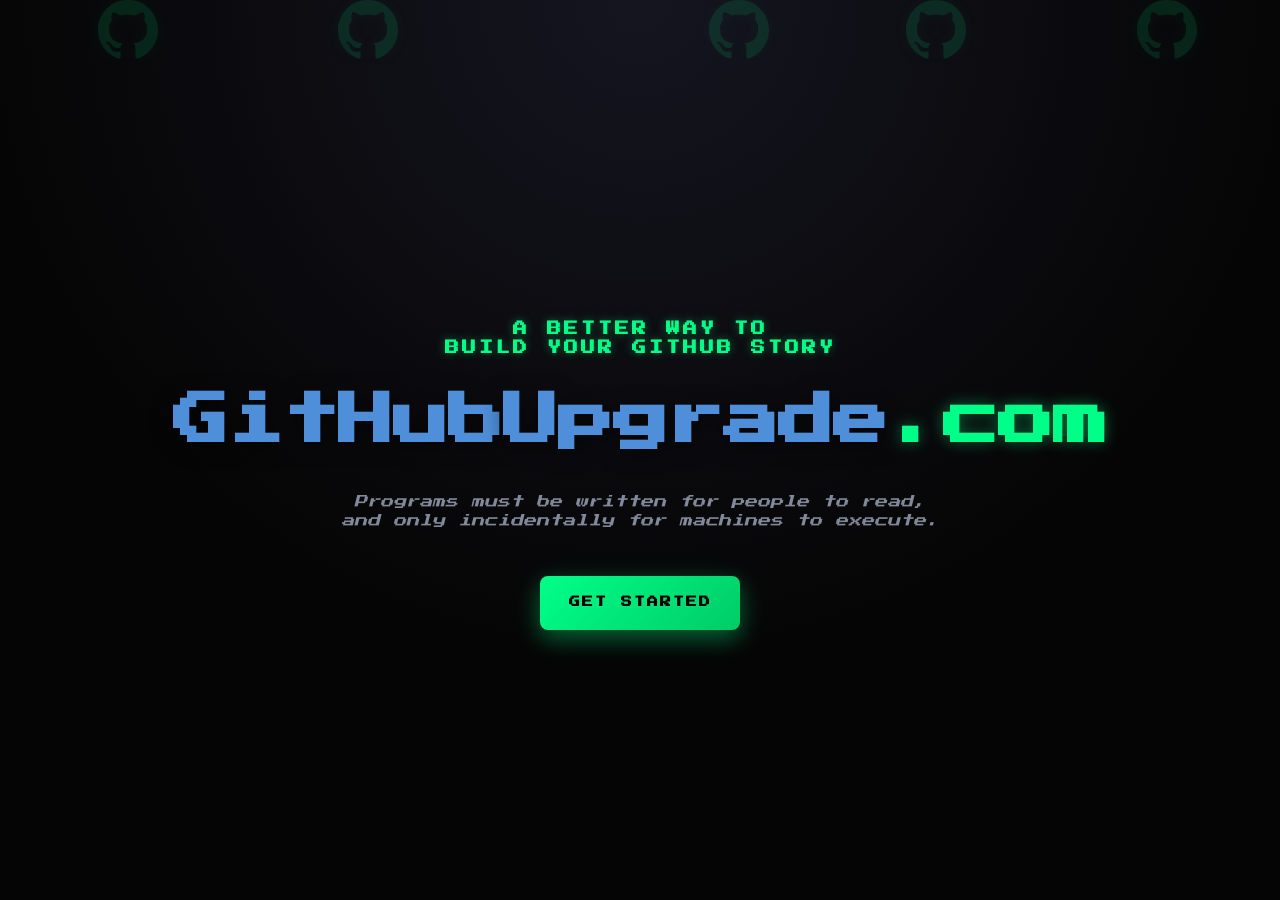
<file: index.html>
<!DOCTYPE html>
<html lang="en">
  <head>
    <meta charset="UTF-8" />
    <meta name="viewport" content="width=device-width, initial-scale=1.0" />
    <title>GitHubUpgrade.com</title>
    <meta name="description" content="A better way to build your GitHub story." />
    <link rel="preconnect" href="https://fonts.googleapis.com" />
    <link rel="preconnect" href="https://fonts.gstatic.com" crossorigin />
    <link href="https://fonts.googleapis.com/css2?family=Inter:ital,wght@0,400;0,500;0,600;0,700;0,800;1,400;1,500&family=Press+Start+2P&display=swap" rel="stylesheet" />
    <link rel="stylesheet" href="/styles.css?v=3" />
  </head>
  <body>
    <div class="github-icons-bg" id="githubBg"></div>
    <main class="welcome-page">
      <section class="welcome-content" aria-labelledby="brand-heading">
        <p class="eyebrow">A BETTER WAY TO<br/>BUILD YOUR GITHUB STORY</p>
        <h1 id="brand-heading"><span class="chrome">GitHub</span><span class="default">Upgrade</span><span class="green">.com</span></h1>
        <p class="quote"><em>Programs must be written for people to read,<br/>and only incidentally for machines to execute.</em></p>
        <a class="welcome-cta" href="/auth.html">GET STARTED</a>
      </section>
    </main>
    <script>
      function createFallingIcons() {
        const bg = document.getElementById('githubBg');
        const iconCount = 12;
        const positions = [];
        
        for (let i = 0; i < iconCount; i++) {
          let xPos;
          let attempts = 0;
          let validPosition = false;
          
          while (!validPosition && attempts < 10) {
            xPos = Math.random() * 100;
            validPosition = true;
            for (let pos of positions) {
              if (Math.abs(xPos - pos) < 15) {
                validPosition = false;
                break;
              }
            }
            attempts++;
          }
          
          if (validPosition) {
            positions.push(xPos);
            const icon = document.createElement('div');
            icon.className = 'github-logo-fall';
            icon.innerHTML = `<svg viewBox="0 0 16 16" width="40" height="40" fill="currentColor">
              <path d="M8 0C3.58 0 0 3.58 0 8c0 3.54 2.29 6.53 5.47 7.59.4.07.55-.17.55-.38 0-.19-.01-.82-.01-1.49-2.01.37-2.53-.49-2.69-.94-.09-.23-.48-.94-.82-1.13-.28-.15-.68-.52-.01-.53.63-.01 1.08.58 1.23.82.72 1.21 1.87.87 2.33.66.07-.52.28-.87.51-1.07-1.78-.2-3.64-.89-3.64-3.95 0-.87.31-1.59.82-2.15-.08-.2-.36-1.02.08-2.12 0 0 .67-.21 2.2.82.64-.18 1.32-.27 2-.27.68 0 1.36.09 2 .27 1.53-1.04 2.2-.82 2.2-.82.44 1.1.16 1.92.08 2.12.51.56.82 1.27.82 2.15 0 3.07-1.87 3.75-3.65 3.95.29.25.54.73.54 1.48 0 1.07-.01 1.93-.01 2.2 0 .21.15.46.55.38A8.012 8.012 0 0 0 16 8c0-4.42-3.58-8-8-8z"/>
            </svg>`;
            const duration = 1.5 + Math.random() * 2;
            const delay = -(Math.random() * duration);
            icon.style.left = xPos + '%';
            icon.style.animationDuration = duration + 's';
            icon.style.animationDelay = delay + 's';
            bg.appendChild(icon);
          }
        }
      }
      createFallingIcons();
    </script>
  </body>
</html>
</file>
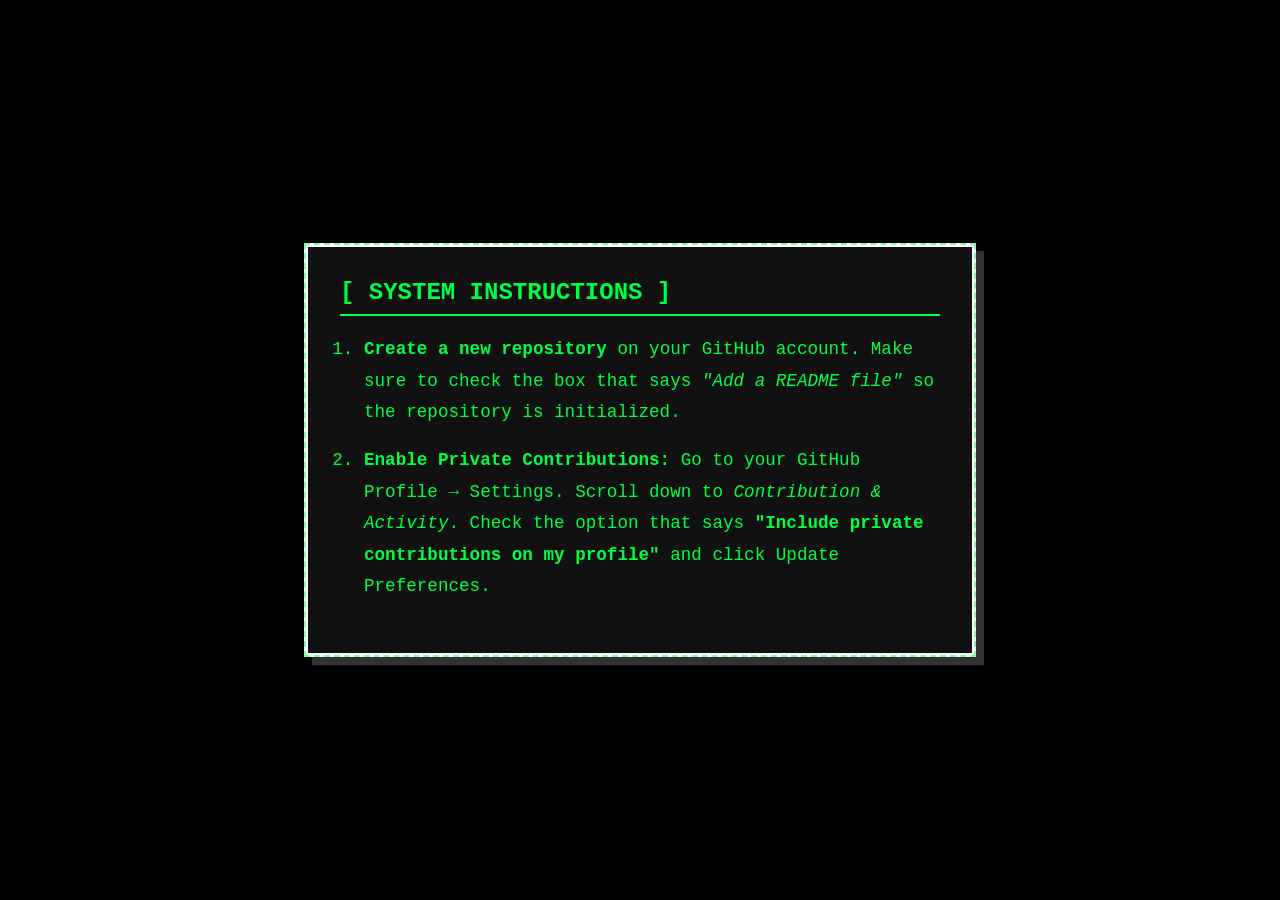
<file: instructions.html>
<!DOCTYPE html>
<html lang="en">
  <head>
    <meta charset="UTF-8" />
    <meta name="viewport" content="width=device-width, initial-scale=1.0" />
    <title>Instructions | GitHubUpgrade.com</title>
    <style>
      :root {
        --bg-color: #000000;
        --box-bg: #111111;
        --border-color: #ffffff;
        --text-color: #00ff41;
        --font-main: "Courier New", Courier, monospace;
      }
      body {
        margin: 0;
        background-color: var(--bg-color);
        color: var(--text-color);
        font-family: var(--font-main);
        display: flex;
        justify-content: center;
        align-items: center;
        min-height: 100vh;
        overflow: hidden;
      }
      .pixel-box {
        background-color: var(--box-bg);
        border: 4px solid var(--border-color);
        padding: 2rem;
        max-width: 600px;
        width: 90%;
        box-shadow: 8px 8px 0px rgba(255, 255, 255, 0.2);
        position: relative;
      }
      .pixel-box::before {
        content: "";
        position: absolute;
        top: -4px;
        left: -4px;
        right: -4px;
        bottom: -4px;
        border: 2px dashed rgba(0, 255, 65, 0.5);
        pointer-events: none;
      }
      h1 {
        margin-top: 0;
        text-transform: uppercase;
        font-size: 1.5rem;
        border-bottom: 2px solid var(--text-color);
        padding-bottom: 0.5rem;
      }
      ol {
        line-height: 1.8;
        font-size: 1.1rem;
        padding-left: 1.5rem;
      }
      li {
        margin-bottom: 1rem;
      }
      .btn {
        display: inline-block;
        margin-top: 1.5rem;
        background-color: var(--text-color);
        color: var(--bg-color);
        font-family: var(--font-main);
        font-weight: bold;
        font-size: 1.2rem;
        padding: 0.75rem 1.5rem;
        text-decoration: none;
        text-transform: uppercase;
        border: 2px solid var(--text-color);
        cursor: pointer;
        transition: all 0.2s ease;
      }
      .btn:hover {
        background-color: var(--bg-color);
        color: var(--text-color);
      }
      .btn:active {
        transform: translate(2px, 2px);
      }
    </style>
  </head>
  <body>
    <div class="pixel-box">
      <h1>[ SYSTEM INSTRUCTIONS ]</h1>
      <ol>
        <li>
          <strong>Create a new repository</strong> on your GitHub account. 
          Make sure to check the box that says <em>"Add a README file"</em> so the repository is initialized.
        </li>
        <li>
          <strong>Enable Private Contributions:</strong> 
          Go to your GitHub Profile &rarr; Settings. Scroll down to <em>Contribution & Activity</em>. 
          Check the option that says <strong>"Include private contributions on my profile"</strong> and click Update Preferences.
        </li>
      </ol>
      <div style="text-align: right;">
</file>
<file: styles.css>
@import url('https://fonts.googleapis.com/css2?family=Press+Start+2P&display=swap');

:root {
  --black: #050505;
  --white: #f1f4f8;
  --green: #00ff88;
  --green-glow: rgba(0, 255, 136, 0.4);
  --chrome: #4f8fd9;
  --muted: #a0aabf;
  --font-pixel: 'Press Start 2P', cursive;
  --font-ui: 'Inter', 'Helvetica Neue', Arial, sans-serif;
  --glass-bg: rgba(15, 15, 20, 0.6);
  --glass-border: rgba(255, 255, 255, 0.08);
}

* { box-sizing: border-box; }

html, body { min-height: 100%; }

body {
  margin: 0;
  min-height: 100vh;
  overflow-x: hidden;
  background: radial-gradient(circle at 50% 0%, #151520 0%, var(--black) 60%);
  color: var(--white);
  font-family: var(--font-ui);
  -webkit-font-smoothing: antialiased;
  text-rendering: optimizeLegibility;
  position: relative;
}

/* Falling GitHub Icons Animation */
@keyframes fall {
  from {
    transform: translateY(-150px) rotate(0deg);
    opacity: 0.2;
  }
  to {
    transform: translateY(100vh) rotate(360deg);
    opacity: 0;
  }
}

.github-icons-bg {
  position: fixed;
  top: 0;
  left: 0;
  width: 100%;
  height: 100%;
  pointer-events: none;
  z-index: 0;
  overflow: hidden;
}

.github-logo-fall {
  position: absolute;
  width: 60px;
  height: 60px;
  display: flex;
  align-items: center;
  justify-content: center;
  color: var(--green);
  opacity: 0.12;
  animation: fall linear infinite;
  filter: drop-shadow(0 0 8px var(--green-glow));
}

.github-logo-fall svg {
  width: 100%;
  height: 100%;
  fill: currentColor;
}

.welcome-page, .auth-view {
  position: relative;
  z-index: 1;
  min-height: 100vh;
  display: grid;
  place-items: center;
  padding: 32px 16px;
}

.welcome-content { 
  width: 100%; 
  max-width: 1100px; 
  min-width: 0; 
  margin-top: 5.5vh; 
  text-align: center;
  position: relative;
  z-index: 2;
}

.eyebrow { 
  margin: 0 0 32px; 
  color: var(--green); 
  font-size: 14px; 
  font-weight: 700; 
  letter-spacing: 3px; 
  line-height: 1.4;
  font-family: var(--font-pixel);
  text-shadow: 0 0 10px var(--green-glow);
}

.welcome-content h1 { 
  margin: 0; 
  color: var(--white); 
  font-size: clamp(1.5rem, 6vw, 3.5rem);
  font-weight: 800; 
  letter-spacing: -1px; 
  line-height: 1.1;
  font-family: var(--font-pixel);
  word-break: break-word;
  text-shadow: 0 4px 20px rgba(0,0,0,0.5);
}

.welcome-content h1 span { color: var(--chrome); }
.welcome-content h1 span.chrome { color: var(--chrome); }
.welcome-content h1 span.green { color: var(--green); text-shadow: 0 0 15px var(--green-glow); }
.welcome-content h1 span.default { color: var(--chrome); }

.quote { 
  margin: 39px auto 0; 
  color: var(--muted); 
  font-size: 13px; 
  font-style: italic; 
  font-weight: 400; 
  line-height: 1.5;
  font-family: var(--font-pixel);
  opacity: 0.8;
}

.welcome-cta { 
  display: grid; 
  place-items: center; 
  width: 200px; 
  height: 54px; 
  margin: 45px auto 0; 
  border-radius: 8px; 
  background: linear-gradient(135deg, var(--green), #00cc66); 
  color: #000; 
  font-size: 11px; 
  font-weight: 700; 
  letter-spacing: 2px; 
  text-decoration: none; 
  box-shadow: 0 8px 24px var(--green-glow);
  transition: all 0.3s cubic-bezier(0.25, 0.8, 0.25, 1);
  font-family: var(--font-pixel);
  border: none;
  cursor: pointer;
  position: relative;
  overflow: hidden;
}

.welcome-cta::after {
  content: '';
  position: absolute;
  top: 0; left: -100%; width: 50%; height: 100%;
  background: linear-gradient(90deg, transparent, rgba(255,255,255,0.4), transparent);
  transition: all 0.5s ease;
}

.welcome-cta:hover::after {
  left: 100%;
}

.welcome-cta:hover, .welcome-cta:focus-visible { 
  transform: translateY(-3px) scale(1.02); 
  box-shadow: 0 12px 28px rgba(0, 255, 136, 0.6);
}

.auth-card, .social-card { 
  width: min(420px, calc(100vw - 32px)); 
  min-height: 420px; 
  display: flex; 
  flex-direction: column; 
  align-items: center; 
  padding: 40px; 
  border: 1px solid var(--glass-border);
  border-radius: 16px; 
  background: var(--glass-bg);
  backdrop-filter: blur(12px);
  -webkit-backdrop-filter: blur(12px);
  box-shadow: 0 24px 48px rgba(0,0,0,0.4), inset 0 1px 0 rgba(255,255,255,0.1);
  position: relative;
  z-index: 2;
  transition: transform 0.3s ease;
}

.auth-card:hover, .social-card:hover {
  transform: translateY(-5px);
}

.key-box { 
  width: 64px; 
  height: 64px; 
  display: grid; 
  place-items: center; 
  flex: 0 0 auto; 
  border: 1px solid rgba(0, 255, 136, 0.4);
  border-radius: 12px; 
  background: rgba(0, 255, 136, 0.05);
  box-shadow: 0 0 20px rgba(0, 255, 136, 0.1);
}

.key-box svg { 
  width: 32px; 
  height: 32px; 
  fill: none; 
  stroke: var(--green); 
  stroke-linecap: round; 
  stroke-linejoin: round; 
  stroke-width: 2;
  filter: drop-shadow(0 0 4px var(--green));
}

.auth-card h1, .social-card h1 { 
  margin: 25px 0 0; 
  color: var(--white); 
  font-size: 15px; 
  font-weight: 700; 
  letter-spacing: 2px; 
  line-height: 1.4;
  font-family: var(--font-pixel);
  text-align: center;
}

.auth-copy, .social-copy { 
  max-width: 340px; 
  margin: 20px 0 0; 
  color: var(--muted); 
  font-size: 13px; 
  line-height: 1.6; 
  text-align: center;
  font-family: var(--font-ui);
}

.github-button { 
  width: 100%; 
  max-width: 340px; 
  height: 56px; 
  display: flex; 
  align-items: center; 
  justify-content: center; 
  gap: 12px; 
  margin-top: 30px; 
  border-radius: 8px; 
  background: #ffffff; 
  color: #000000; 
  font-size: 11px; 
  font-weight: 700; 
  letter-spacing: 1.5px; 
  text-decoration: none; 
  box-shadow: 0 8px 16px rgba(0, 0, 0, 0.4);
  transition: all 0.2s ease;
  border: none;
  cursor: pointer;
  font-family: var(--font-pixel);
}

.github-button:hover, .github-button:focus-visible { 
  transform: translateY(-2px); 
  box-shadow: 0 12px 24px rgba(255,255,255,0.15);
}

.github-icon { width: 20px; height: 20px; fill: #000; }

.back-link { 
  margin-top: 30px; 
  color: var(--muted); 
  font-size: 10px; 
  font-weight: 700; 
  letter-spacing: 1px; 
  text-decoration: none;
  font-family: var(--font-pixel);
  transition: color 0.2s;
}

.back-link:hover, .back-link:focus-visible { color: var(--white); }

@media (max-width: 700px) {
  .welcome-content { margin-top: 0; }
  .eyebrow { margin-bottom: 24px; font-size: 11px; }
  .welcome-content h1 { font-size: clamp(1.2rem, 8vw, 2.5rem); }
  .quote { margin-top: 30px; font-size: 11px; }
  .welcome-cta { margin-top: 38px; }
  .auth-card, .social-card { padding: 32px 20px; }
}

.social-page { 
  position: relative;
  z-index: 1;
}

.social-view { 
  min-height: 100vh; 
  display: grid; 
  place-items: center; 
  padding: 24px 16px;
  position: relative;
  z-index: 2;
}

.social-eyebrow { 
  margin: 0 0 18px; 
  color: var(--green); 
  font-size: 10px; 
  font-weight: 700; 
  letter-spacing: 2px;
  font-family: var(--font-pixel);
  text-shadow: 0 0 8px var(--green-glow);
}

.social-actions { 
  display: grid; 
  gap: 16px; 
  width: 100%;
  margin-top: 24px;
}

.social-action { 
  width: 100%; 
  display: grid; 
  grid-template-columns: 36px 1fr 24px; 
  align-items: center; 
  gap: 16px; 
  padding: 16px 20px; 
  border: 1px solid rgba(255,255,255,0.1);
  border-radius: 12px; 
  background: rgba(255,255,255,0.03); 
  color: var(--white); 
  text-align: left; 
  cursor: pointer;
  transition: all 0.3s ease;
}

.social-action:hover:not(:disabled) { 
  background: rgba(0, 255, 136, 0.08);
  border-color: rgba(0, 255, 136, 0.4);
  box-shadow: 0 8px 24px rgba(0, 255, 136, 0.15);
  transform: translateY(-2px);
}

.social-action:disabled { 
  cursor: default; 
  opacity: 0.5;
  background: rgba(0,0,0,0.2);
}

.social-action.completed {
  border-color: var(--green);
  background: rgba(0, 255, 136, 0.1);
  opacity: 1;
}

.action-mark { 
  font-size: 24px; 
  text-align: center;
  filter: drop-shadow(0 2px 4px rgba(0,0,0,0.5));
}

.social-action strong, .social-action small { 
  display: block;
  font-family: var(--font-ui);
}

.social-action strong { 
  font-size: 14px; 
  font-weight: 600;
  letter-spacing: 0.5px;
}

.social-action small { 
  margin-top: 4px; 
  color: var(--muted); 
  font-size: 12px; 
}

.action-state { 
  color: var(--green); 
  font-size: 20px; 
  text-align: right;
  font-weight: bold;
}

.social-status { 
  min-height: 20px; 
  margin: 24px 0 16px; 
  color: var(--muted); 
  font-size: 12px;
  font-family: var(--font-ui);
  text-align: center;
}

.continue-button { 
  width: 100%; 
  height: 54px; 
  border: 1px solid var(--green);
  border-radius: 8px; 
  background: rgba(0, 255, 136, 0.1); 
  color: var(--green); 
  font-size: 11px; 
  font-weight: 700; 
  letter-spacing: 2px; 
  cursor: pointer;
  font-family: var(--font-pixel);
  transition: all 0.3s ease;
}

.continue-button:hover:not(:disabled) {
  background: var(--green);
  color: #000;
  box-shadow: 0 0 20px var(--green-glow);
  transform: translateY(-2px);
}

.continue-button:disabled { 
  border-color: rgba(255,255,255,0.1);
  color: rgba(255,255,255,0.3);
  background: transparent;
  cursor: not-allowed; 
}

.social-back { 
  display: block; 
  margin-top: 24px; 
  color: var(--muted); 
  font-size: 10px; 
  font-weight: 700; 
  letter-spacing: 1px; 
  text-align: center; 
  text-decoration: none;
  font-family: var(--font-pixel);
  transition: color 0.2s;
}

.social-back:hover { color: var(--white); }
</file>
